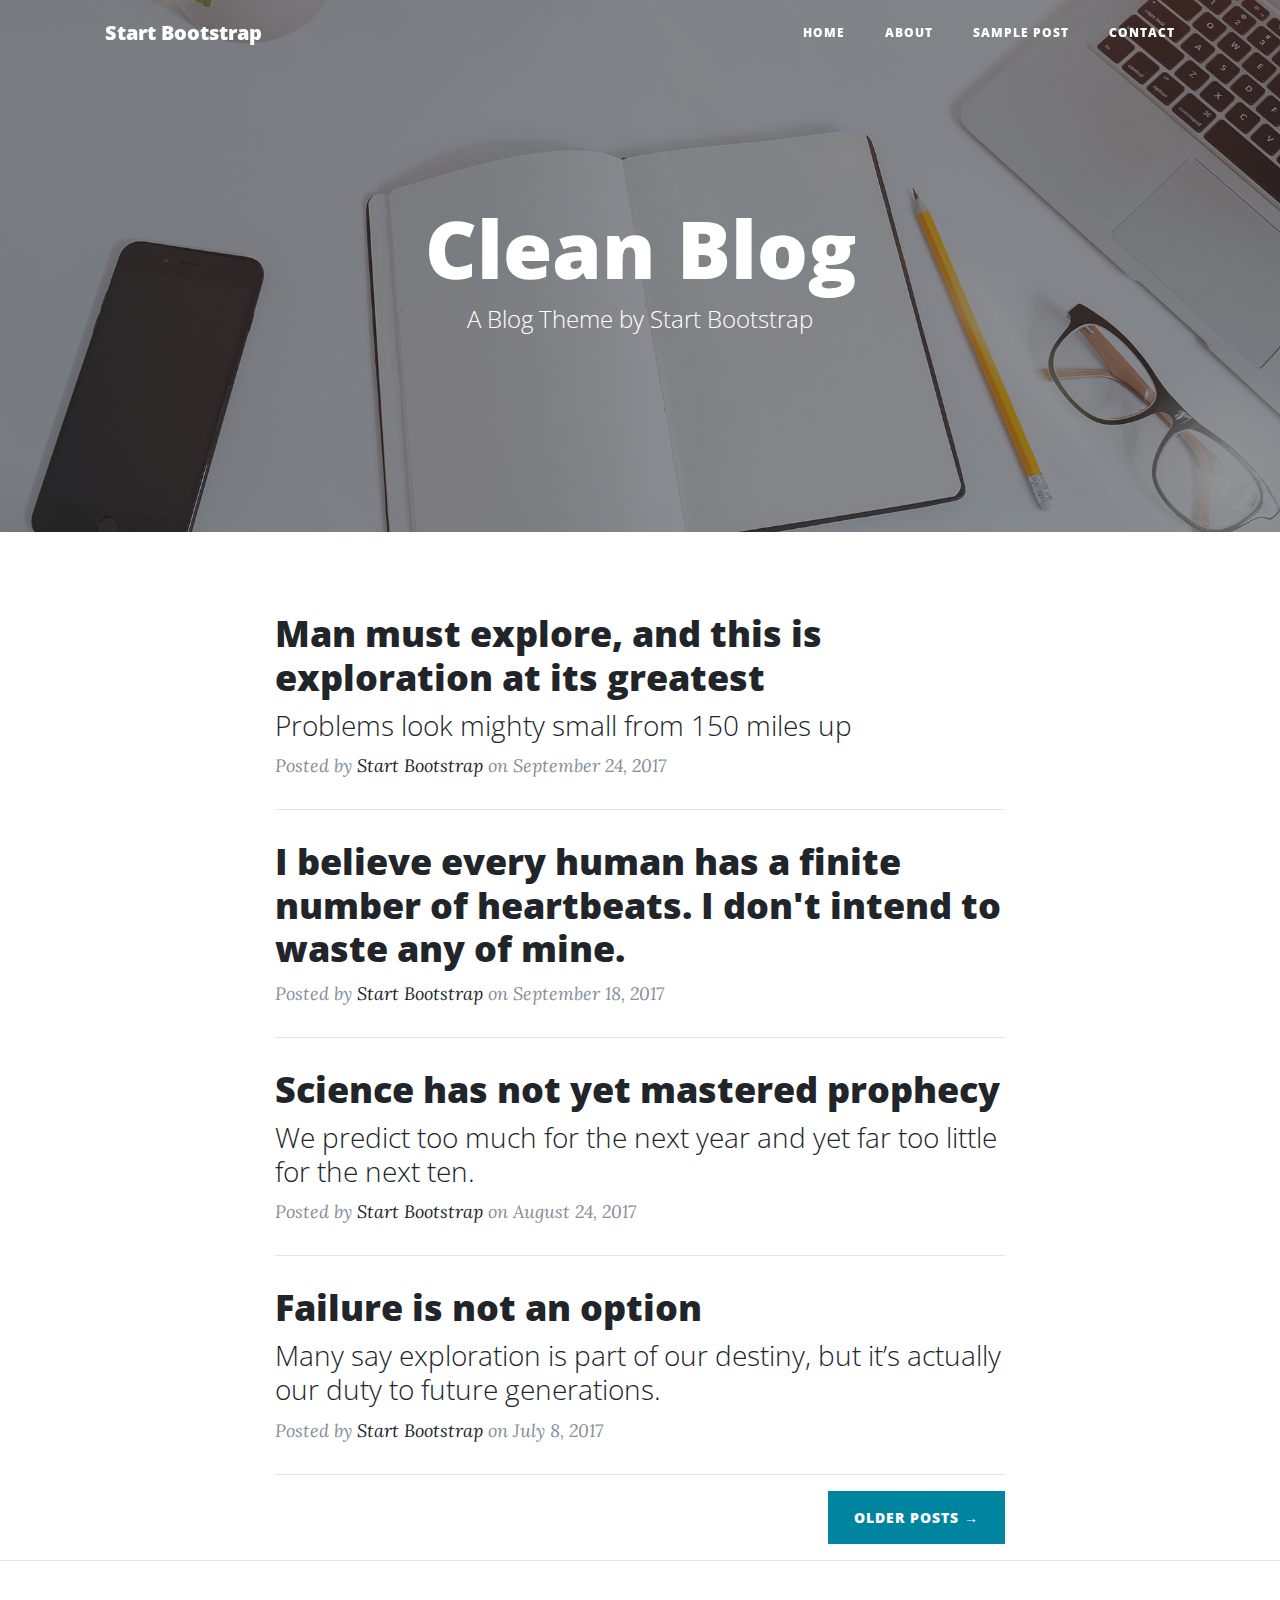
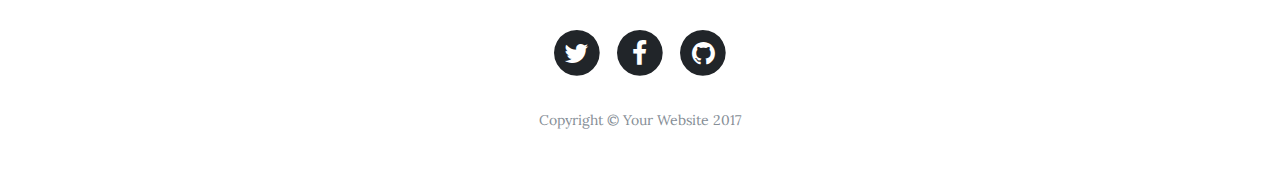
<file: src/main/resources/public/homepage/index.html>
<!DOCTYPE html>
<html lang="en">

  <head>

    <meta charset="utf-8">
    <meta name="viewport" content="width=device-width, initial-scale=1, shrink-to-fit=no">
    <meta name="description" content="">
    <meta name="author" content="">

    <title>Clean Blog - Start Bootstrap Theme</title>

    <!-- Bootstrap core CSS -->
    <link href="vendor/bootstrap/css/bootstrap.min.css" rel="stylesheet">

    <!-- Custom fonts for this template -->
    <link href="vendor/font-awesome/css/font-awesome.min.css" rel="stylesheet" type="text/css">
    <link href='https://fonts.googleapis.com/css?family=Lora:400,700,400italic,700italic' rel='stylesheet' type='text/css'>
    <link href='https://fonts.googleapis.com/css?family=Open+Sans:300italic,400italic,600italic,700italic,800italic,400,300,600,700,800' rel='stylesheet' type='text/css'>

    <!-- Custom styles for this template -->
    <link href="css/clean-blog.min.css" rel="stylesheet">

  </head>

  <body>

    <!-- Navigation -->
    <nav class="navbar navbar-expand-lg navbar-light fixed-top" id="mainNav">
      <div class="container">
        <a class="navbar-brand" href="index.html">Start Bootstrap</a>
        <button class="navbar-toggler navbar-toggler-right" type="button" data-toggle="collapse" data-target="#navbarResponsive" aria-controls="navbarResponsive" aria-expanded="false" aria-label="Toggle navigation">
          Menu
          <i class="fa fa-bars"></i>
        </button>
        <div class="collapse navbar-collapse" id="navbarResponsive">
          <ul class="navbar-nav ml-auto">
            <li class="nav-item">
              <a class="nav-link" href="index.html">Home</a>
            </li>
            <li class="nav-item">
              <a class="nav-link" href="about.html">About</a>
            </li>
            <li class="nav-item">
              <a class="nav-link" href="post.html">Sample Post</a>
            </li>
            <li class="nav-item">
              <a class="nav-link" href="contact.html">Contact</a>
            </li>
          </ul>
        </div>
      </div>
    </nav>

    <!-- Page Header -->
    <header class="masthead" style="background-image: url('img/home-bg.jpg')">
      <div class="overlay"></div>
      <div class="container">
        <div class="row">
          <div class="col-lg-8 col-md-10 mx-auto">
            <div class="site-heading">
              <h1>Clean Blog</h1>
              <span class="subheading">A Blog Theme by Start Bootstrap</span>
            </div>
          </div>
        </div>
      </div>
    </header>

    <!-- Main Content -->
    <div class="container">
      <div class="row">
        <div class="col-lg-8 col-md-10 mx-auto">
          <div class="post-preview">
            <a href="post.html">
              <h2 class="post-title">
                Man must explore, and this is exploration at its greatest
              </h2>
              <h3 class="post-subtitle">
                Problems look mighty small from 150 miles up
              </h3>
            </a>
            <p class="post-meta">Posted by
              <a href="#">Start Bootstrap</a>
              on September 24, 2017</p>
          </div>
          <hr>
          <div class="post-preview">
            <a href="post.html">
              <h2 class="post-title">
                I believe every human has a finite number of heartbeats. I don't intend to waste any of mine.
              </h2>
            </a>
            <p class="post-meta">Posted by
              <a href="#">Start Bootstrap</a>
              on September 18, 2017</p>
          </div>
          <hr>
          <div class="post-preview">
            <a href="post.html">
              <h2 class="post-title">
                Science has not yet mastered prophecy
              </h2>
              <h3 class="post-subtitle">
                We predict too much for the next year and yet far too little for the next ten.
              </h3>
            </a>
            <p class="post-meta">Posted by
              <a href="#">Start Bootstrap</a>
              on August 24, 2017</p>
          </div>
          <hr>
          <div class="post-preview">
            <a href="post.html">
              <h2 class="post-title">
                Failure is not an option
              </h2>
              <h3 class="post-subtitle">
                Many say exploration is part of our destiny, but it’s actually our duty to future generations.
              </h3>
            </a>
            <p class="post-meta">Posted by
              <a href="#">Start Bootstrap</a>
              on July 8, 2017</p>
          </div>
          <hr>
          <!-- Pager -->
          <div class="clearfix">
            <a class="btn btn-primary float-right" href="#">Older Posts &rarr;</a>
          </div>
        </div>
      </div>
    </div>

    <hr>

    <!-- Footer -->
    <footer>
      <div class="container">
        <div class="row">
          <div class="col-lg-8 col-md-10 mx-auto">
            <ul class="list-inline text-center">
              <li class="list-inline-item">
                <a href="#">
                  <span class="fa-stack fa-lg">
                    <i class="fa fa-circle fa-stack-2x"></i>
                    <i class="fa fa-twitter fa-stack-1x fa-inverse"></i>
                  </span>
                </a>
              </li>
              <li class="list-inline-item">
                <a href="#">
                  <span class="fa-stack fa-lg">
                    <i class="fa fa-circle fa-stack-2x"></i>
                    <i class="fa fa-facebook fa-stack-1x fa-inverse"></i>
                  </span>
                </a>
              </li>
              <li class="list-inline-item">
                <a href="#">
                  <span class="fa-stack fa-lg">
                    <i class="fa fa-circle fa-stack-2x"></i>
                    <i class="fa fa-github fa-stack-1x fa-inverse"></i>
                  </span>
                </a>
              </li>
            </ul>
            <p class="copyright text-muted">Copyright &copy; Your Website 2017</p>
          </div>
        </div>
      </div>
    </footer>

    <!-- Bootstrap core JavaScript -->
    <script src="vendor/jquery/jquery.min.js"></script>
    <script src="vendor/bootstrap/js/bootstrap.bundle.min.js"></script>

    <!-- Custom scripts for this template -->
    <script src="js/clean-blog.min.js"></script>

  </body>

</html>
</file>
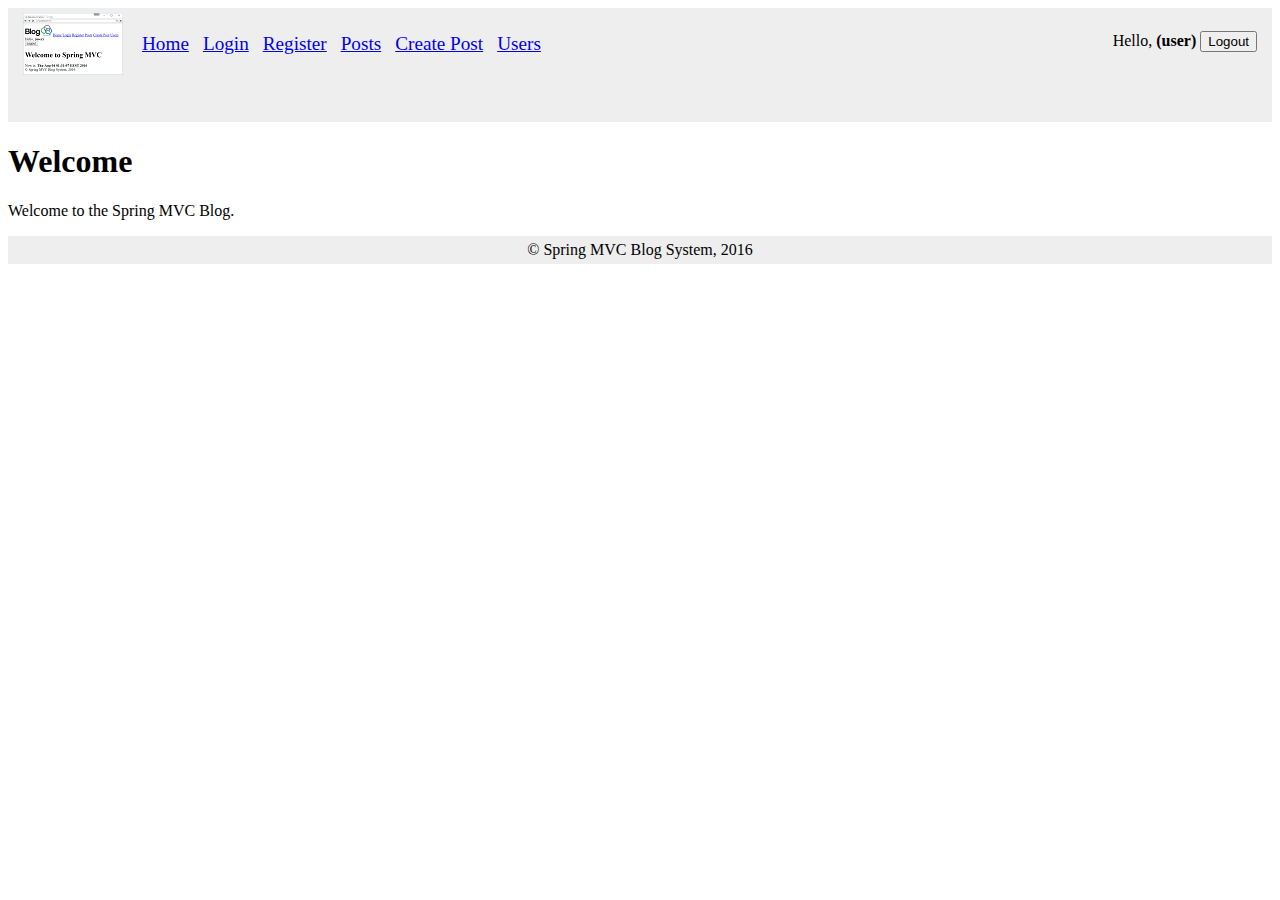
<file: src/main/resources/templates/layout.html>
<!DOCTYPE html>
<html xmlns:th="http://www.thymeleaf.org">
<head th:fragment="site-head">
<meta charset="UTF-8" />
<link rel="stylesheet" href="../public/css/styles.css"
	th:href="@{/css/styles.css}" />
<link rel="icon" href="../public/img/favicon.ico"
	th:href="@{/img/favicon.ico}" />
<script src="../public/js/jquery-3.2.1.min.js"
	th:src="@{/js/jquery-3.2.1.min.js}"></script>
<script src="../public/js/blog-scripts.js"
	th:src="@{/js/blog-scripts.js}"></script>
<meta th:include="this :: head" th:remove="tag" />
</head>
<body>
	<header th:fragment="site-header">
		<a href="index.html" th:href="@{/}"><img
			src="../public/img/site-logo.png" th:src="@{/img/site-logo.png}" /></a>
		<a href="index.html" th:href="@{/}">Home</a> <a
			href="users/login.html" th:href="@{/users/login}">Login</a> <a
			href="users/register.html" th:href="@{/users/register}">Register</a>
		<a href="posts/index.html" th:href="@{/posts}">Posts</a> <a
			href="posts/create.html" th:href="@{/posts/create}">Create Post</a> <a
			href="users/index.html" th:href="@{/users}">Users</a>
		<div id="logged-in-info">
			<span>Hello, <b>(user)</b></span>
			<form method="post" th:action="@{/users/logout}">
				<input type="submit" value="Logout" />
			</form>
		</div>

		<ul id="messages"
			th:with="notifyMessages=${session[T(com.example.services.NotificationServiceImpl).NOTIFY_MSG_SESSION_KEY]}">
			<li th:each="msg : ${notifyMessages}" th:text="${msg.text}" th:class="${#strings.toLowerCase(msg.type)}"></li>
			<span th:if="${notifyMessages}" th:remove="all" th:text="${session.remove(T(com.example.services.NotificationServiceImpl).NOTIFY_MSG_SESSION_KEY)}"></span>
		</ul>


	</header>
	<h1>Welcome</h1>
	<p>Welcome to the Spring MVC Blog.</p>
	<footer th:fragment="site-footer"> &copy; Spring MVC Blog
		System, 2016 </footer>
</body>
</html>
</file>
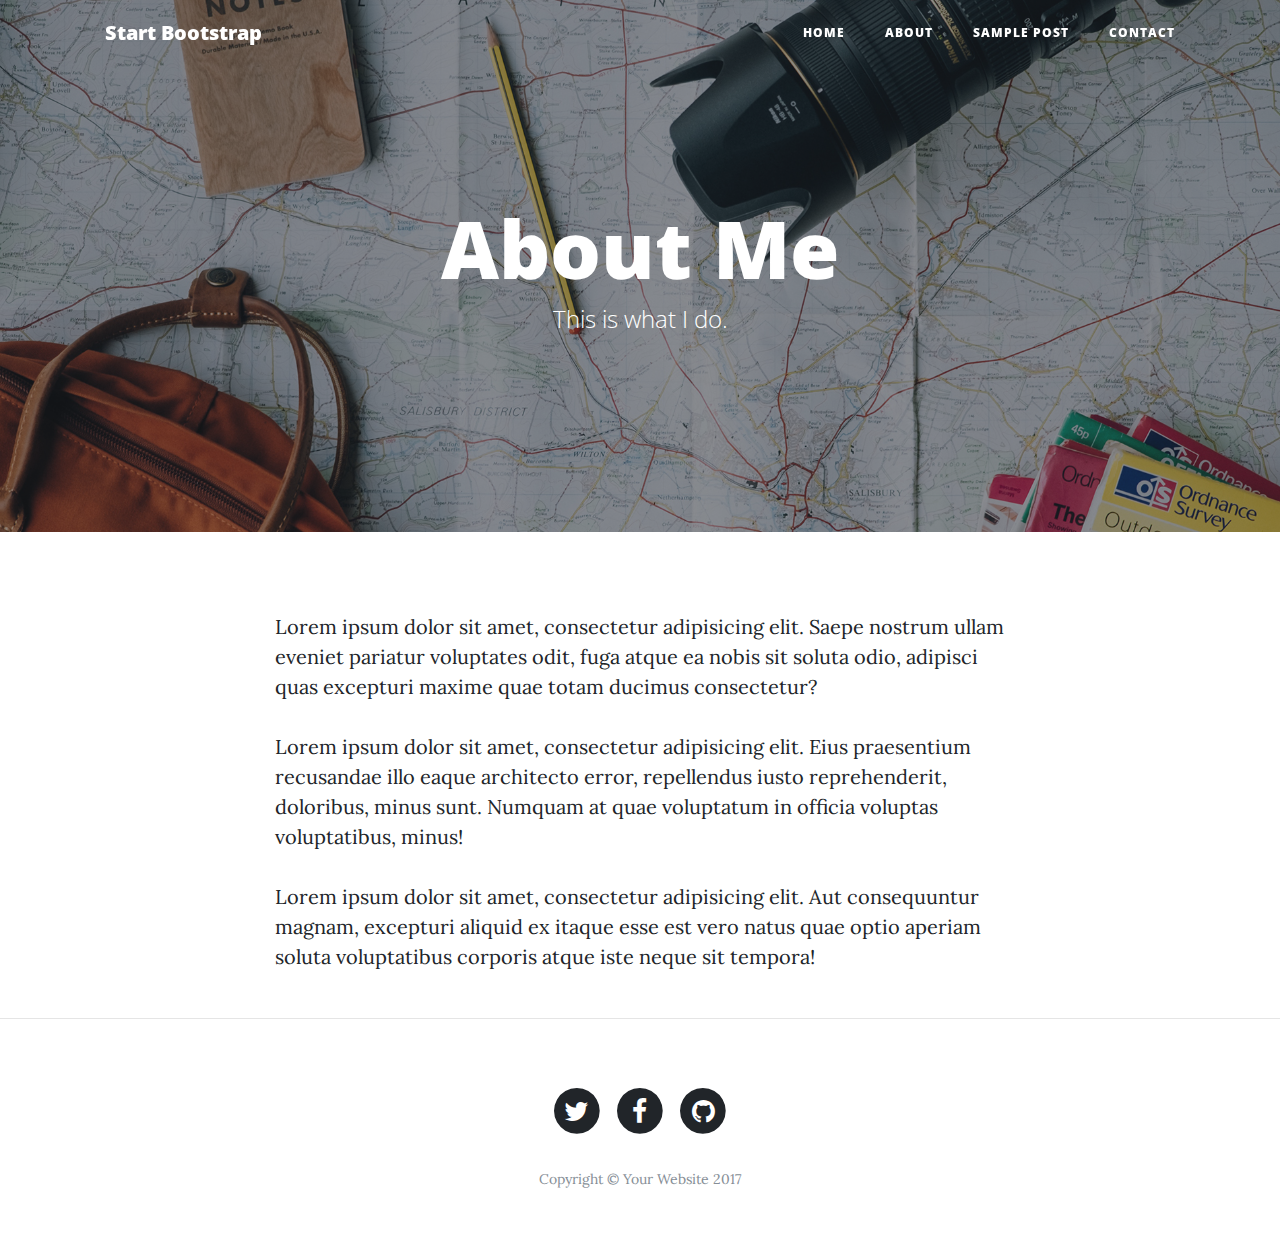
<file: src/main/resources/public/homepage/about.html>
<!DOCTYPE html>
<html lang="en">

  <head>

    <meta charset="utf-8">
    <meta name="viewport" content="width=device-width, initial-scale=1, shrink-to-fit=no">
    <meta name="description" content="">
    <meta name="author" content="">

    <title>Clean Blog - Start Bootstrap Theme</title>

    <!-- Bootstrap core CSS -->
    <link href="vendor/bootstrap/css/bootstrap.min.css" rel="stylesheet">

    <!-- Custom fonts for this template -->
    <link href="vendor/font-awesome/css/font-awesome.min.css" rel="stylesheet" type="text/css">
    <link href='https://fonts.googleapis.com/css?family=Lora:400,700,400italic,700italic' rel='stylesheet' type='text/css'>
    <link href='https://fonts.googleapis.com/css?family=Open+Sans:300italic,400italic,600italic,700italic,800italic,400,300,600,700,800' rel='stylesheet' type='text/css'>

    <!-- Custom styles for this template -->
    <link href="css/clean-blog.min.css" rel="stylesheet">

  </head>

  <body>

    <!-- Navigation -->
    <nav class="navbar navbar-expand-lg navbar-light fixed-top" id="mainNav">
      <div class="container">
        <a class="navbar-brand" href="index.html">Start Bootstrap</a>
        <button class="navbar-toggler navbar-toggler-right" type="button" data-toggle="collapse" data-target="#navbarResponsive" aria-controls="navbarResponsive" aria-expanded="false" aria-label="Toggle navigation">
          Menu
          <i class="fa fa-bars"></i>
        </button>
        <div class="collapse navbar-collapse" id="navbarResponsive">
          <ul class="navbar-nav ml-auto">
            <li class="nav-item">
              <a class="nav-link" href="index.html">Home</a>
            </li>
            <li class="nav-item">
              <a class="nav-link" href="about.html">About</a>
            </li>
            <li class="nav-item">
              <a class="nav-link" href="post.html">Sample Post</a>
            </li>
            <li class="nav-item">
              <a class="nav-link" href="contact.html">Contact</a>
            </li>
          </ul>
        </div>
      </div>
    </nav>

    <!-- Page Header -->
    <header class="masthead" style="background-image: url('img/about-bg.jpg')">
      <div class="overlay"></div>
      <div class="container">
        <div class="row">
          <div class="col-lg-8 col-md-10 mx-auto">
            <div class="page-heading">
              <h1>About Me</h1>
              <span class="subheading">This is what I do.</span>
            </div>
          </div>
        </div>
      </div>
    </header>

    <!-- Main Content -->
    <div class="container">
      <div class="row">
        <div class="col-lg-8 col-md-10 mx-auto">
          <p>Lorem ipsum dolor sit amet, consectetur adipisicing elit. Saepe nostrum ullam eveniet pariatur voluptates odit, fuga atque ea nobis sit soluta odio, adipisci quas excepturi maxime quae totam ducimus consectetur?</p>
          <p>Lorem ipsum dolor sit amet, consectetur adipisicing elit. Eius praesentium recusandae illo eaque architecto error, repellendus iusto reprehenderit, doloribus, minus sunt. Numquam at quae voluptatum in officia voluptas voluptatibus, minus!</p>
          <p>Lorem ipsum dolor sit amet, consectetur adipisicing elit. Aut consequuntur magnam, excepturi aliquid ex itaque esse est vero natus quae optio aperiam soluta voluptatibus corporis atque iste neque sit tempora!</p>
        </div>
      </div>
    </div>

    <hr>

    <!-- Footer -->
    <footer>
      <div class="container">
        <div class="row">
          <div class="col-lg-8 col-md-10 mx-auto">
            <ul class="list-inline text-center">
              <li class="list-inline-item">
                <a href="#">
                  <span class="fa-stack fa-lg">
                    <i class="fa fa-circle fa-stack-2x"></i>
                    <i class="fa fa-twitter fa-stack-1x fa-inverse"></i>
                  </span>
                </a>
              </li>
              <li class="list-inline-item">
                <a href="#">
                  <span class="fa-stack fa-lg">
                    <i class="fa fa-circle fa-stack-2x"></i>
                    <i class="fa fa-facebook fa-stack-1x fa-inverse"></i>
                  </span>
                </a>
              </li>
              <li class="list-inline-item">
                <a href="#">
                  <span class="fa-stack fa-lg">
                    <i class="fa fa-circle fa-stack-2x"></i>
                    <i class="fa fa-github fa-stack-1x fa-inverse"></i>
                  </span>
                </a>
              </li>
            </ul>
            <p class="copyright text-muted">Copyright &copy; Your Website 2017</p>
          </div>
        </div>
      </div>
    </footer>

    <!-- Bootstrap core JavaScript -->
    <script src="vendor/jquery/jquery.min.js"></script>
    <script src="vendor/bootstrap/js/bootstrap.bundle.min.js"></script>

    <!-- Custom scripts for this template -->
    <script src="js/clean-blog.min.js"></script>

  </body>

</html>
</file>
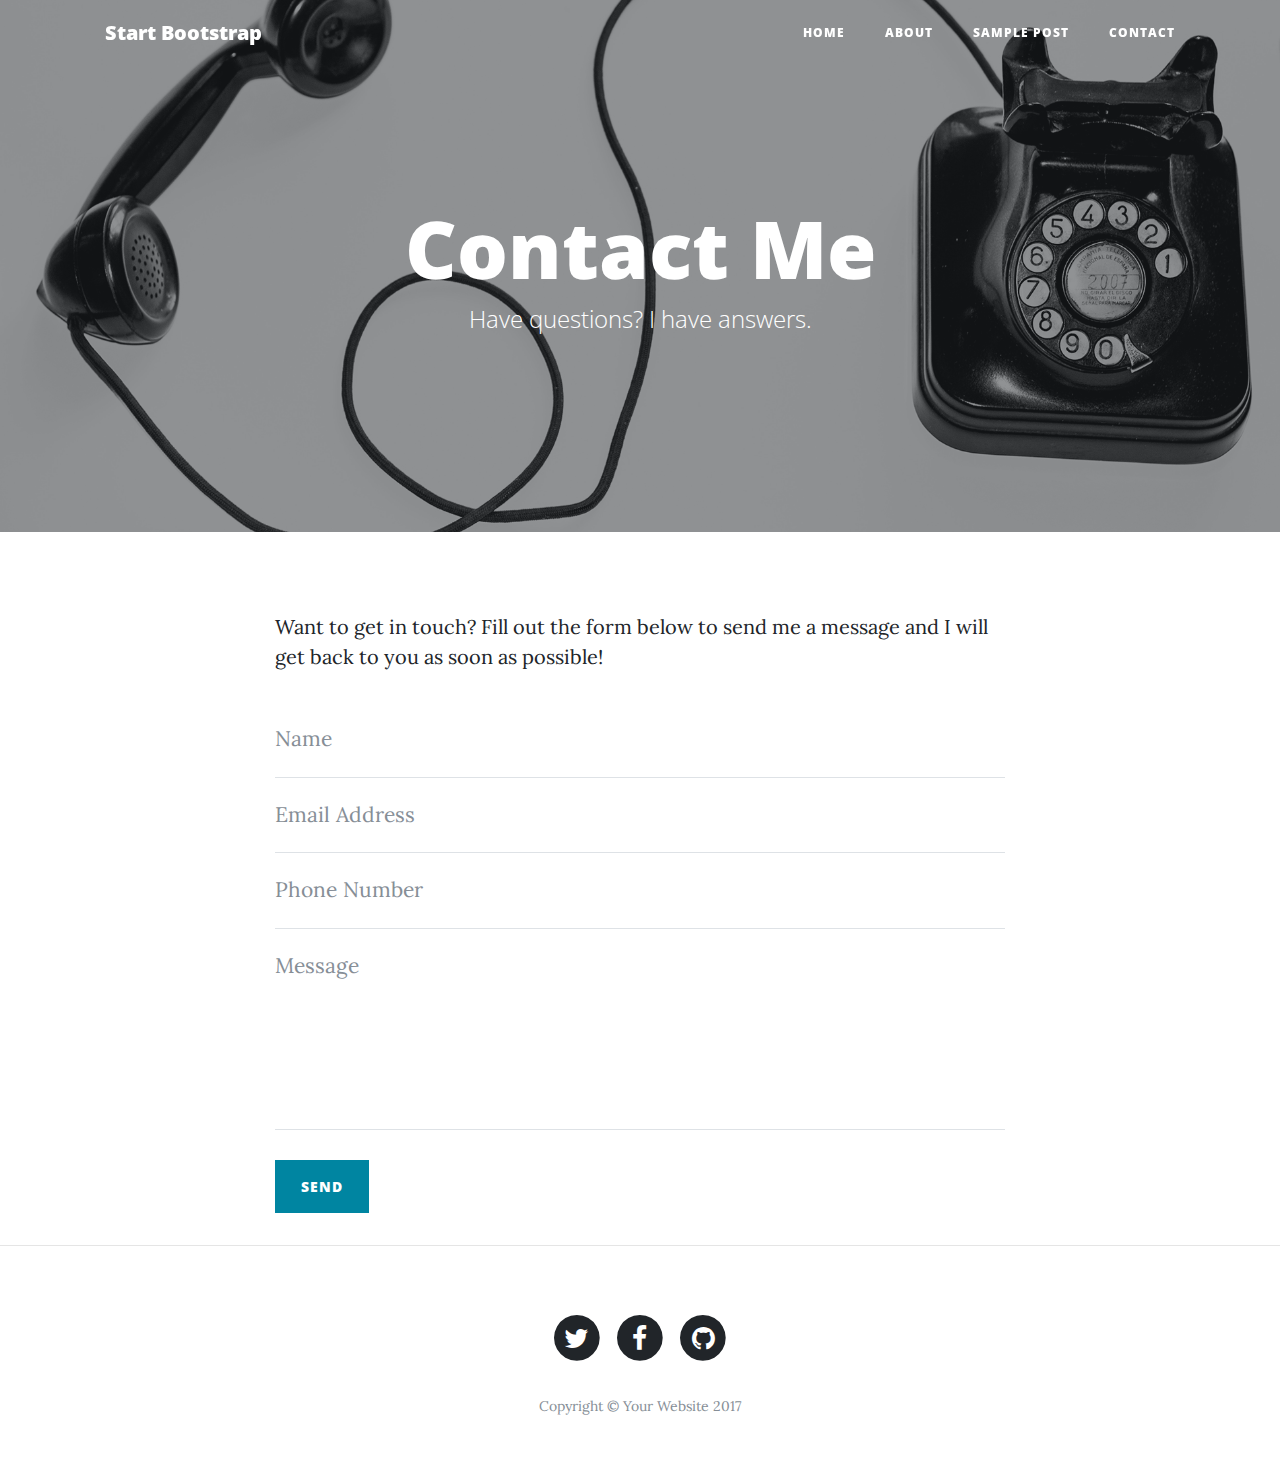
<file: src/main/resources/public/homepage/contact.html>
<!DOCTYPE html>
<html lang="en">

  <head>

    <meta charset="utf-8">
    <meta name="viewport" content="width=device-width, initial-scale=1, shrink-to-fit=no">
    <meta name="description" content="">
    <meta name="author" content="">

    <title>Clean Blog - Start Bootstrap Theme</title>

    <!-- Bootstrap core CSS -->
    <link href="vendor/bootstrap/css/bootstrap.min.css" rel="stylesheet">

    <!-- Custom fonts for this template -->
    <link href="vendor/font-awesome/css/font-awesome.min.css" rel="stylesheet" type="text/css">
    <link href='https://fonts.googleapis.com/css?family=Lora:400,700,400italic,700italic' rel='stylesheet' type='text/css'>
    <link href='https://fonts.googleapis.com/css?family=Open+Sans:300italic,400italic,600italic,700italic,800italic,400,300,600,700,800' rel='stylesheet' type='text/css'>

    <!-- Custom styles for this template -->
    <link href="css/clean-blog.min.css" rel="stylesheet">

  </head>

  <body>

    <!-- Navigation -->
    <nav class="navbar navbar-expand-lg navbar-light fixed-top" id="mainNav">
      <div class="container">
        <a class="navbar-brand" href="index.html">Start Bootstrap</a>
        <button class="navbar-toggler navbar-toggler-right" type="button" data-toggle="collapse" data-target="#navbarResponsive" aria-controls="navbarResponsive" aria-expanded="false" aria-label="Toggle navigation">
          Menu
          <i class="fa fa-bars"></i>
        </button>
        <div class="collapse navbar-collapse" id="navbarResponsive">
          <ul class="navbar-nav ml-auto">
            <li class="nav-item">
              <a class="nav-link" href="index.html">Home</a>
            </li>
            <li class="nav-item">
              <a class="nav-link" href="about.html">About</a>
            </li>
            <li class="nav-item">
              <a class="nav-link" href="post.html">Sample Post</a>
            </li>
            <li class="nav-item">
              <a class="nav-link" href="contact.html">Contact</a>
            </li>
          </ul>
        </div>
      </div>
    </nav>

    <!-- Page Header -->
    <header class="masthead" style="background-image: url('img/contact-bg.jpg')">
      <div class="overlay"></div>
      <div class="container">
        <div class="row">
          <div class="col-lg-8 col-md-10 mx-auto">
            <div class="page-heading">
              <h1>Contact Me</h1>
              <span class="subheading">Have questions? I have answers.</span>
            </div>
          </div>
        </div>
      </div>
    </header>

    <!-- Main Content -->
    <div class="container">
      <div class="row">
        <div class="col-lg-8 col-md-10 mx-auto">
          <p>Want to get in touch? Fill out the form below to send me a message and I will get back to you as soon as possible!</p>
          <!-- Contact Form - Enter your email address on line 19 of the mail/contact_me.php file to make this form work. -->
          <!-- WARNING: Some web hosts do not allow emails to be sent through forms to common mail hosts like Gmail or Yahoo. It's recommended that you use a private domain email address! -->
          <!-- To use the contact form, your site must be on a live web host with PHP! The form will not work locally! -->
          <form name="sentMessage" id="contactForm" novalidate>
            <div class="control-group">
              <div class="form-group floating-label-form-group controls">
                <label>Name</label>
                <input type="text" class="form-control" placeholder="Name" id="name" required data-validation-required-message="Please enter your name.">
                <p class="help-block text-danger"></p>
              </div>
            </div>
            <div class="control-group">
              <div class="form-group floating-label-form-group controls">
                <label>Email Address</label>
                <input type="email" class="form-control" placeholder="Email Address" id="email" required data-validation-required-message="Please enter your email address.">
                <p class="help-block text-danger"></p>
              </div>
            </div>
            <div class="control-group">
              <div class="form-group col-xs-12 floating-label-form-group controls">
                <label>Phone Number</label>
                <input type="tel" class="form-control" placeholder="Phone Number" id="phone" required data-validation-required-message="Please enter your phone number.">
                <p class="help-block text-danger"></p>
              </div>
            </div>
            <div class="control-group">
              <div class="form-group floating-label-form-group controls">
                <label>Message</label>
                <textarea rows="5" class="form-control" placeholder="Message" id="message" required data-validation-required-message="Please enter a message."></textarea>
                <p class="help-block text-danger"></p>
              </div>
            </div>
            <br>
            <div id="success"></div>
            <div class="form-group">
              <button type="submit" class="btn btn-primary" id="sendMessageButton">Send</button>
            </div>
          </form>
        </div>
      </div>
    </div>

    <hr>

    <!-- Footer -->
    <footer>
      <div class="container">
        <div class="row">
          <div class="col-lg-8 col-md-10 mx-auto">
            <ul class="list-inline text-center">
              <li class="list-inline-item">
                <a href="#">
                  <span class="fa-stack fa-lg">
                    <i class="fa fa-circle fa-stack-2x"></i>
                    <i class="fa fa-twitter fa-stack-1x fa-inverse"></i>
                  </span>
                </a>
              </li>
              <li class="list-inline-item">
                <a href="#">
                  <span class="fa-stack fa-lg">
                    <i class="fa fa-circle fa-stack-2x"></i>
                    <i class="fa fa-facebook fa-stack-1x fa-inverse"></i>
                  </span>
                </a>
              </li>
              <li class="list-inline-item">
                <a href="#">
                  <span class="fa-stack fa-lg">
                    <i class="fa fa-circle fa-stack-2x"></i>
                    <i class="fa fa-github fa-stack-1x fa-inverse"></i>
                  </span>
                </a>
              </li>
            </ul>
            <p class="copyright text-muted">Copyright &copy; Your Website 2017</p>
          </div>
        </div>
      </div>
    </footer>

    <!-- Bootstrap core JavaScript -->
    <script src="vendor/jquery/jquery.min.js"></script>
    <script src="vendor/bootstrap/js/bootstrap.bundle.min.js"></script>

    <!-- Contact Form JavaScript -->
    <script src="js/jqBootstrapValidation.js"></script>
    <script src="js/contact_me.js"></script>

    <!-- Custom scripts for this template -->
    <script src="js/clean-blog.min.js"></script>

  </body>

</html>
</file>
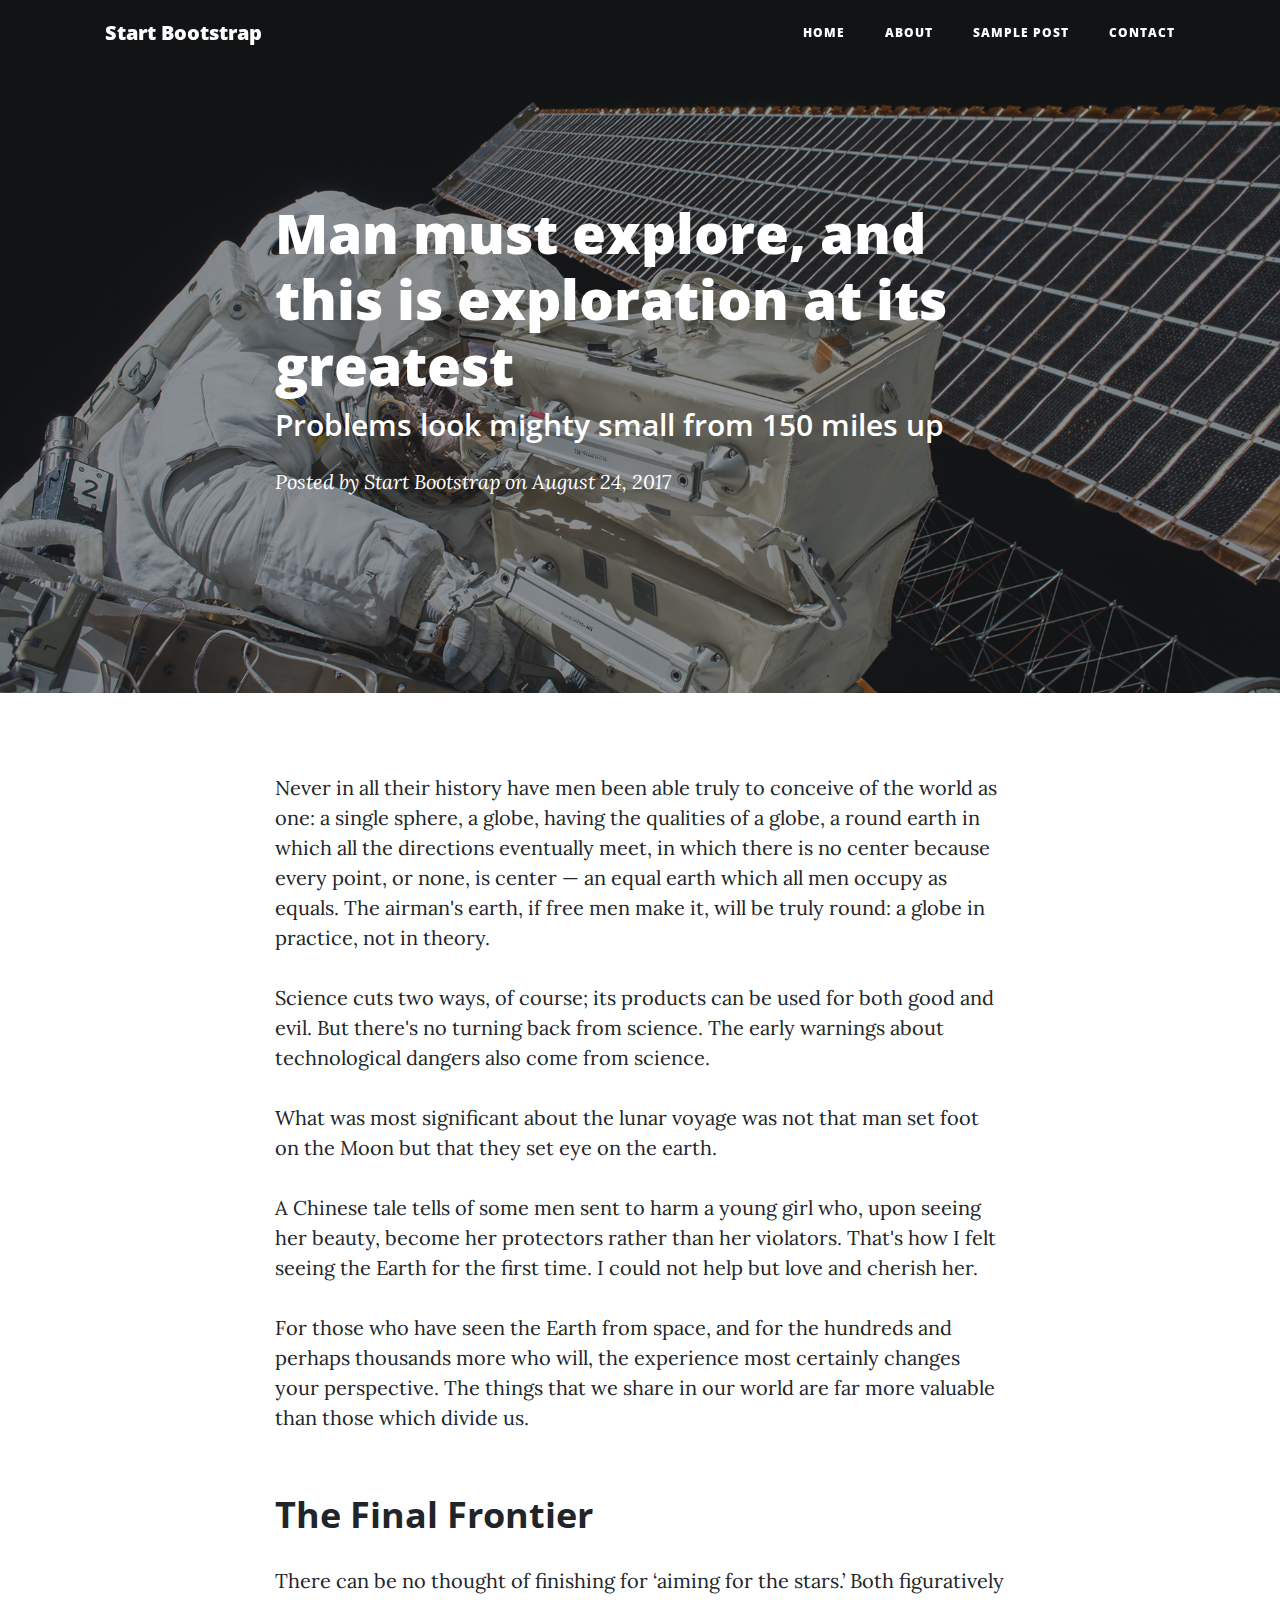
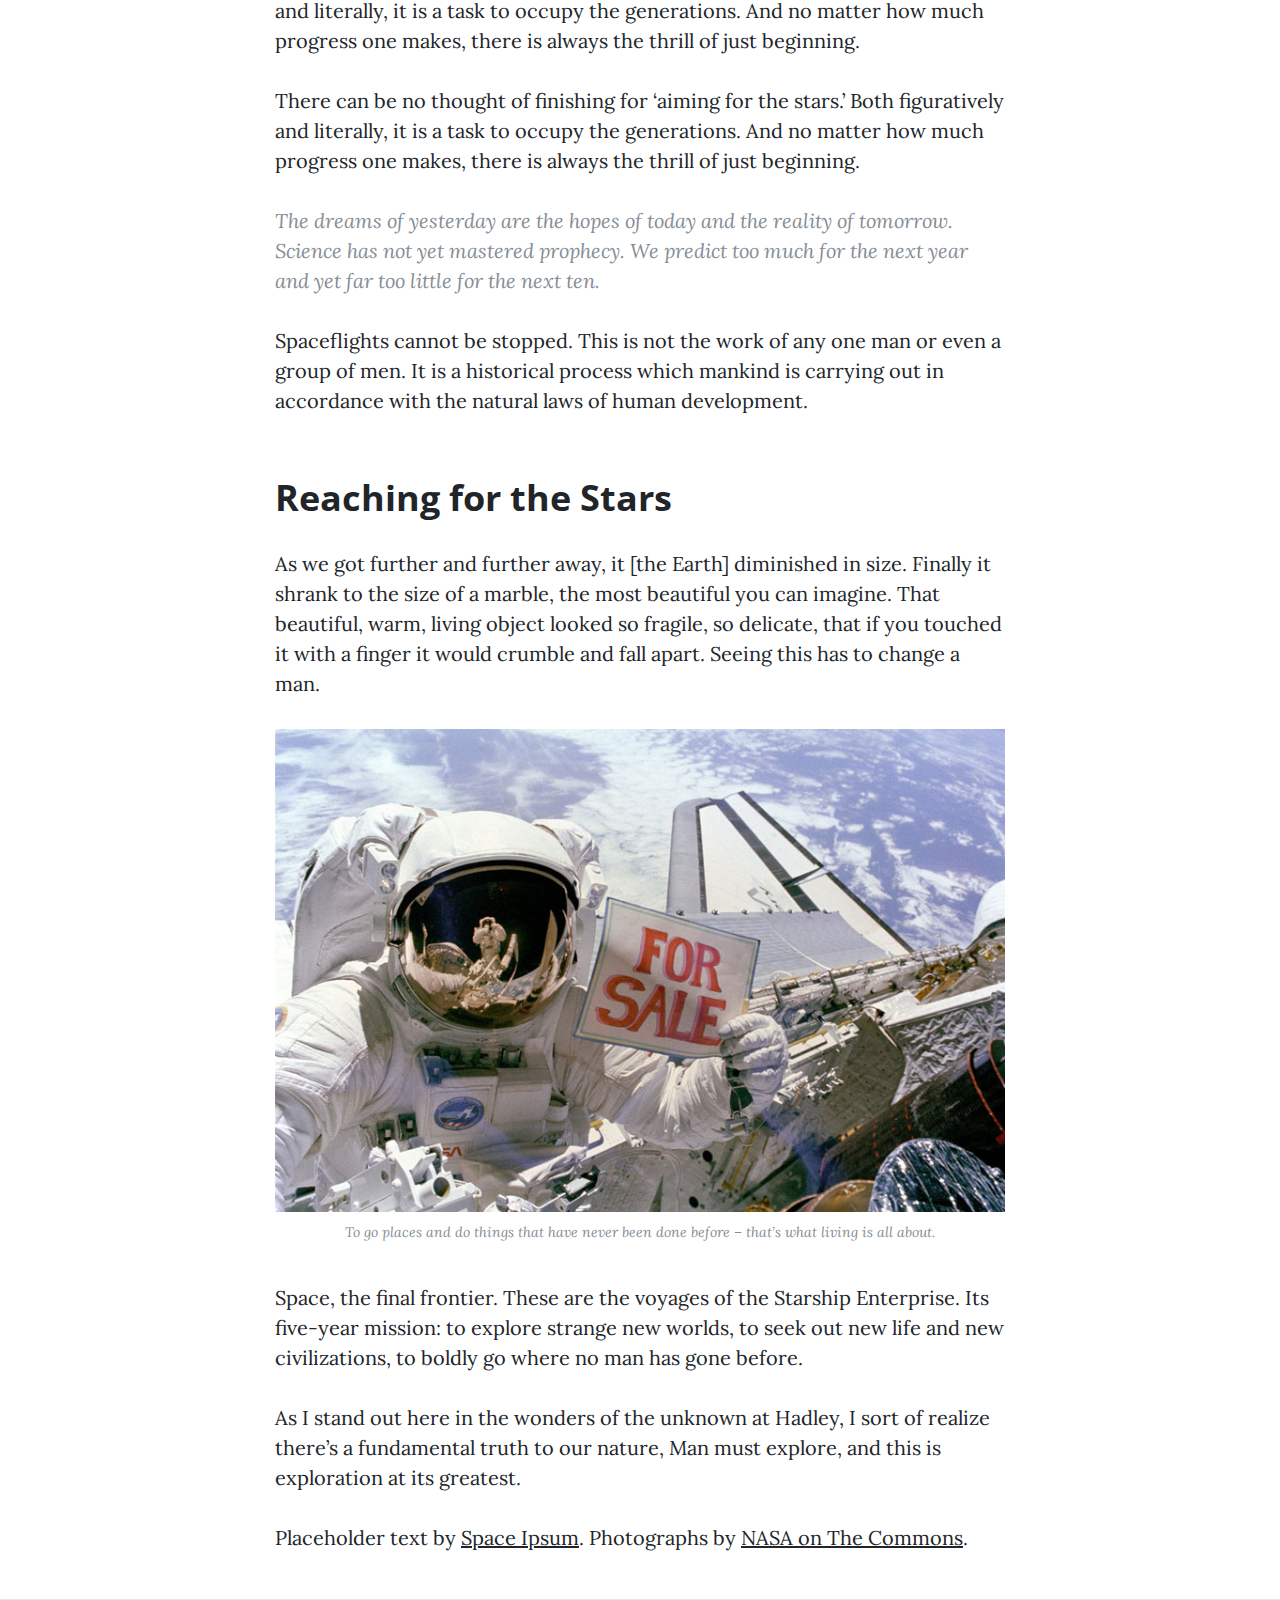
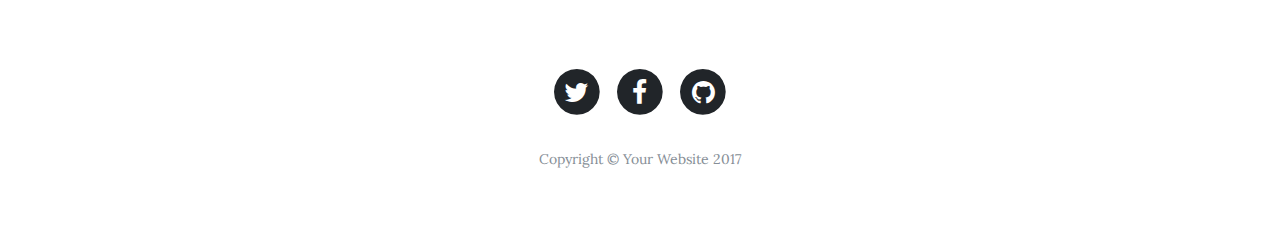
<file: src/main/resources/public/homepage/post.html>
<!DOCTYPE html>
<html lang="en">

  <head>

    <meta charset="utf-8">
    <meta name="viewport" content="width=device-width, initial-scale=1, shrink-to-fit=no">
    <meta name="description" content="">
    <meta name="author" content="">

    <title>Clean Blog - Start Bootstrap Theme</title>

    <!-- Bootstrap core CSS -->
    <link href="vendor/bootstrap/css/bootstrap.min.css" rel="stylesheet">

    <!-- Custom fonts for this template -->
    <link href="vendor/font-awesome/css/font-awesome.min.css" rel="stylesheet" type="text/css">
    <link href='https://fonts.googleapis.com/css?family=Lora:400,700,400italic,700italic' rel='stylesheet' type='text/css'>
    <link href='https://fonts.googleapis.com/css?family=Open+Sans:300italic,400italic,600italic,700italic,800italic,400,300,600,700,800' rel='stylesheet' type='text/css'>

    <!-- Custom styles for this template -->
    <link href="css/clean-blog.min.css" rel="stylesheet">

  </head>

  <body>

    <!-- Navigation -->
    <nav class="navbar navbar-expand-lg navbar-light fixed-top" id="mainNav">
      <div class="container">
        <a class="navbar-brand" href="index.html">Start Bootstrap</a>
        <button class="navbar-toggler navbar-toggler-right" type="button" data-toggle="collapse" data-target="#navbarResponsive" aria-controls="navbarResponsive" aria-expanded="false" aria-label="Toggle navigation">
          Menu
          <i class="fa fa-bars"></i>
        </button>
        <div class="collapse navbar-collapse" id="navbarResponsive">
          <ul class="navbar-nav ml-auto">
            <li class="nav-item">
              <a class="nav-link" href="index.html">Home</a>
            </li>
            <li class="nav-item">
              <a class="nav-link" href="about.html">About</a>
            </li>
            <li class="nav-item">
              <a class="nav-link" href="post.html">Sample Post</a>
            </li>
            <li class="nav-item">
              <a class="nav-link" href="contact.html">Contact</a>
            </li>
          </ul>
        </div>
      </div>
    </nav>

    <!-- Page Header -->
    <header class="masthead" style="background-image: url('img/post-bg.jpg')">
      <div class="overlay"></div>
      <div class="container">
        <div class="row">
          <div class="col-lg-8 col-md-10 mx-auto">
            <div class="post-heading">
              <h1>Man must explore, and this is exploration at its greatest</h1>
              <h2 class="subheading">Problems look mighty small from 150 miles up</h2>
              <span class="meta">Posted by
                <a href="#">Start Bootstrap</a>
                on August 24, 2017</span>
            </div>
          </div>
        </div>
      </div>
    </header>

    <!-- Post Content -->
    <article>
      <div class="container">
        <div class="row">
          <div class="col-lg-8 col-md-10 mx-auto">
            <p>Never in all their history have men been able truly to conceive of the world as one: a single sphere, a globe, having the qualities of a globe, a round earth in which all the directions eventually meet, in which there is no center because every point, or none, is center — an equal earth which all men occupy as equals. The airman's earth, if free men make it, will be truly round: a globe in practice, not in theory.</p>

            <p>Science cuts two ways, of course; its products can be used for both good and evil. But there's no turning back from science. The early warnings about technological dangers also come from science.</p>

            <p>What was most significant about the lunar voyage was not that man set foot on the Moon but that they set eye on the earth.</p>

            <p>A Chinese tale tells of some men sent to harm a young girl who, upon seeing her beauty, become her protectors rather than her violators. That's how I felt seeing the Earth for the first time. I could not help but love and cherish her.</p>

            <p>For those who have seen the Earth from space, and for the hundreds and perhaps thousands more who will, the experience most certainly changes your perspective. The things that we share in our world are far more valuable than those which divide us.</p>

            <h2 class="section-heading">The Final Frontier</h2>

            <p>There can be no thought of finishing for ‘aiming for the stars.’ Both figuratively and literally, it is a task to occupy the generations. And no matter how much progress one makes, there is always the thrill of just beginning.</p>

            <p>There can be no thought of finishing for ‘aiming for the stars.’ Both figuratively and literally, it is a task to occupy the generations. And no matter how much progress one makes, there is always the thrill of just beginning.</p>

            <blockquote class="blockquote">The dreams of yesterday are the hopes of today and the reality of tomorrow. Science has not yet mastered prophecy. We predict too much for the next year and yet far too little for the next ten.</blockquote>

            <p>Spaceflights cannot be stopped. This is not the work of any one man or even a group of men. It is a historical process which mankind is carrying out in accordance with the natural laws of human development.</p>

            <h2 class="section-heading">Reaching for the Stars</h2>

            <p>As we got further and further away, it [the Earth] diminished in size. Finally it shrank to the size of a marble, the most beautiful you can imagine. That beautiful, warm, living object looked so fragile, so delicate, that if you touched it with a finger it would crumble and fall apart. Seeing this has to change a man.</p>

            <a href="#">
              <img class="img-fluid" src="img/post-sample-image.jpg" alt="">
            </a>
            <span class="caption text-muted">To go places and do things that have never been done before – that’s what living is all about.</span>

            <p>Space, the final frontier. These are the voyages of the Starship Enterprise. Its five-year mission: to explore strange new worlds, to seek out new life and new civilizations, to boldly go where no man has gone before.</p>

            <p>As I stand out here in the wonders of the unknown at Hadley, I sort of realize there’s a fundamental truth to our nature, Man must explore, and this is exploration at its greatest.</p>

            <p>Placeholder text by
              <a href="http://spaceipsum.com/">Space Ipsum</a>. Photographs by
              <a href="https://www.flickr.com/photos/nasacommons/">NASA on The Commons</a>.</p>
          </div>
        </div>
      </div>
    </article>

    <hr>

    <!-- Footer -->
    <footer>
      <div class="container">
        <div class="row">
          <div class="col-lg-8 col-md-10 mx-auto">
            <ul class="list-inline text-center">
              <li class="list-inline-item">
                <a href="#">
                  <span class="fa-stack fa-lg">
                    <i class="fa fa-circle fa-stack-2x"></i>
                    <i class="fa fa-twitter fa-stack-1x fa-inverse"></i>
                  </span>
                </a>
              </li>
              <li class="list-inline-item">
                <a href="#">
                  <span class="fa-stack fa-lg">
                    <i class="fa fa-circle fa-stack-2x"></i>
                    <i class="fa fa-facebook fa-stack-1x fa-inverse"></i>
                  </span>
                </a>
              </li>
              <li class="list-inline-item">
                <a href="#">
                  <span class="fa-stack fa-lg">
                    <i class="fa fa-circle fa-stack-2x"></i>
                    <i class="fa fa-github fa-stack-1x fa-inverse"></i>
                  </span>
                </a>
              </li>
            </ul>
            <p class="copyright text-muted">Copyright &copy; Your Website 2017</p>
          </div>
        </div>
      </div>
    </footer>

    <!-- Bootstrap core JavaScript -->
    <script src="vendor/jquery/jquery.min.js"></script>
    <script src="vendor/bootstrap/js/bootstrap.bundle.min.js"></script>

    <!-- Custom scripts for this template -->
    <script src="js/clean-blog.min.js"></script>

  </body>

</html>
</file>
<file: src/main/resources/public/homepage/css/clean-blog.min.css>
/*!
 * Start Bootstrap - Clean Blog v4.0.0-beta.2 (https://startbootstrap.com/template-overviews/clean-blog)
 * Copyright 2013-2017 Start Bootstrap
 * Licensed under MIT (https://github.com/BlackrockDigital/startbootstrap-clean-blog/blob/master/LICENSE)
 */body{font-size:20px;color:#212529;font-family:Lora,'Times New Roman',serif}p{line-height:1.5;margin:30px 0}p a{text-decoration:underline}h1,h2,h3,h4,h5,h6{font-weight:800;font-family:'Open Sans','Helvetica Neue',Helvetica,Arial,sans-serif}a{color:#212529;-webkit-transition:all .2s;-moz-transition:all .2s;transition:all .2s}a:focus,a:hover{color:#0085a1}blockquote{font-style:italic;color:#868e96}.section-heading{font-size:36px;font-weight:700;margin-top:60px}.caption{font-size:14px;font-style:italic;display:block;margin:0;padding:10px;text-align:center;border-bottom-right-radius:5px;border-bottom-left-radius:5px}::-moz-selection{color:#fff;background:#0085a1;text-shadow:none}::selection{color:#fff;background:#0085a1;text-shadow:none}img::selection{color:#fff;background:0 0}img::-moz-selection{color:#fff;background:0 0}body{-webkit-tap-highlight-color:#0085a1}#mainNav{position:absolute;border-bottom:1px solid #e9ecef;background-color:#fff;font-family:'Open Sans','Helvetica Neue',Helvetica,Arial,sans-serif}#mainNav .navbar-brand{font-weight:800;color:#343a40}#mainNav .navbar-toggler{font-size:12px;font-weight:800;padding:13px;text-transform:uppercase;color:#343a40}#mainNav .navbar-nav>li.nav-item>a{font-size:12px;font-weight:800;letter-spacing:1px;text-transform:uppercase}@media only screen and (min-width:992px){#mainNav{border-bottom:1px solid transparent;background:0 0}#mainNav .navbar-brand{padding:10px 20px;color:#fff}#mainNav .navbar-brand:focus,#mainNav .navbar-brand:hover{color:rgba(255,255,255,.8)}#mainNav .navbar-nav>li.nav-item>a{padding:10px 20px;color:#fff}#mainNav .navbar-nav>li.nav-item>a:focus,#mainNav .navbar-nav>li.nav-item>a:hover{color:rgba(255,255,255,.8)}}@media only screen and (min-width:992px){#mainNav{-webkit-transition:background-color .2s;-moz-transition:background-color .2s;transition:background-color .2s;-webkit-transform:translate3d(0,0,0);-moz-transform:translate3d(0,0,0);-ms-transform:translate3d(0,0,0);-o-transform:translate3d(0,0,0);transform:translate3d(0,0,0);-webkit-backface-visibility:hidden}#mainNav.is-fixed{position:fixed;top:-67px;-webkit-transition:-webkit-transform .2s;-moz-transition:-moz-transform .2s;transition:transform .2s;border-bottom:1px solid #fff;background-color:rgba(255,255,255,.9)}#mainNav.is-fixed .navbar-brand{color:#212529}#mainNav.is-fixed .navbar-brand:focus,#mainNav.is-fixed .navbar-brand:hover{color:#0085a1}#mainNav.is-fixed .navbar-nav>li.nav-item>a{color:#212529}#mainNav.is-fixed .navbar-nav>li.nav-item>a:focus,#mainNav.is-fixed .navbar-nav>li.nav-item>a:hover{color:#0085a1}#mainNav.is-visible{-webkit-transform:translate3d(0,100%,0);-moz-transform:translate3d(0,100%,0);-ms-transform:translate3d(0,100%,0);-o-transform:translate3d(0,100%,0);transform:translate3d(0,100%,0)}}header.masthead{margin-bottom:50px;background:no-repeat center center;background-color:#868e96;background-attachment:scroll;position:relative;-webkit-background-size:cover;-moz-background-size:cover;-o-background-size:cover;background-size:cover}header.masthead .overlay{position:absolute;top:0;left:0;height:100%;width:100%;background-color:#212529;opacity:.5}header.masthead .page-heading,header.masthead .post-heading,header.masthead .site-heading{padding:200px 0 150px;color:#fff}@media only screen and (min-width:768px){header.masthead .page-heading,header.masthead .post-heading,header.masthead .site-heading{padding:200px 0}}header.masthead .page-heading,header.masthead .site-heading{text-align:center}header.masthead .page-heading h1,header.masthead .site-heading h1{font-size:50px;margin-top:0}header.masthead .page-heading .subheading,header.masthead .site-heading .subheading{font-size:24px;font-weight:300;line-height:1.1;display:block;margin:10px 0 0;font-family:'Open Sans','Helvetica Neue',Helvetica,Arial,sans-serif}@media only screen and (min-width:768px){header.masthead .page-heading h1,header.masthead .site-heading h1{font-size:80px}}header.masthead .post-heading h1{font-size:35px}header.masthead .post-heading .meta,header.masthead .post-heading .subheading{line-height:1.1;display:block}header.masthead .post-heading .subheading{font-size:24px;font-weight:600;margin:10px 0 30px;font-family:'Open Sans','Helvetica Neue',Helvetica,Arial,sans-serif}header.masthead .post-heading .meta{font-size:20px;font-weight:300;font-style:italic;font-family:Lora,'Times New Roman',serif}header.masthead .post-heading .meta a{color:#fff}@media only screen and (min-width:768px){header.masthead .post-heading h1{font-size:55px}header.masthead .post-heading .subheading{font-size:30px}}.post-preview>a{color:#212529}.post-preview>a:focus,.post-preview>a:hover{text-decoration:none;color:#0085a1}.post-preview>a>.post-title{font-size:30px;margin-top:30px;margin-bottom:10px}.post-preview>a>.post-subtitle{font-weight:300;margin:0 0 10px}.post-preview>.post-meta{font-size:18px;font-style:italic;margin-top:0;color:#868e96}.post-preview>.post-meta>a{text-decoration:none;color:#212529}.post-preview>.post-meta>a:focus,.post-preview>.post-meta>a:hover{text-decoration:underline;color:#0085a1}@media only screen and (min-width:768px){.post-preview>a>.post-title{font-size:36px}}.floating-label-form-group{font-size:14px;position:relative;margin-bottom:0;padding-bottom:.5em;border-bottom:1px solid #dee2e6}.floating-label-form-group input,.floating-label-form-group textarea{font-size:1.5em;position:relative;z-index:1;padding:0;resize:none;border:none;border-radius:0;background:0 0;box-shadow:none!important;font-family:Lora,'Times New Roman',serif}.floating-label-form-group input::-webkit-input-placeholder,.floating-label-form-group textarea::-webkit-input-placeholder{color:#868e96;font-family:Lora,'Times New Roman',serif}.floating-label-form-group label{font-size:.85em;line-height:1.764705882em;position:relative;z-index:0;top:2em;display:block;margin:0;-webkit-transition:top .3s ease,opacity .3s ease;-moz-transition:top .3s ease,opacity .3s ease;-ms-transition:top .3s ease,opacity .3s ease;transition:top .3s ease,opacity .3s ease;vertical-align:middle;vertical-align:baseline;opacity:0}.floating-label-form-group .help-block{margin:15px 0}.floating-label-form-group-with-value label{top:0;opacity:1}.floating-label-form-group-with-focus label{color:#0085a1}form .form-group:first-child .floating-label-form-group{border-top:1px solid #dee2e6}footer{padding:50px 0 65px}footer .list-inline{margin:0;padding:0}footer .copyright{font-size:14px;margin-bottom:0;text-align:center}.btn{font-size:14px;font-weight:800;padding:15px 25px;letter-spacing:1px;text-transform:uppercase;border-radius:0;font-family:'Open Sans','Helvetica Neue',Helvetica,Arial,sans-serif}.btn-primary{background-color:#0085a1;border-color:#0085a1}.btn-primary:active,.btn-primary:focus,.btn-primary:hover{color:#fff;background-color:#00657b!important;border-color:#00657b!important}.btn-lg{font-size:16px;padding:25px 35px}
</file>
